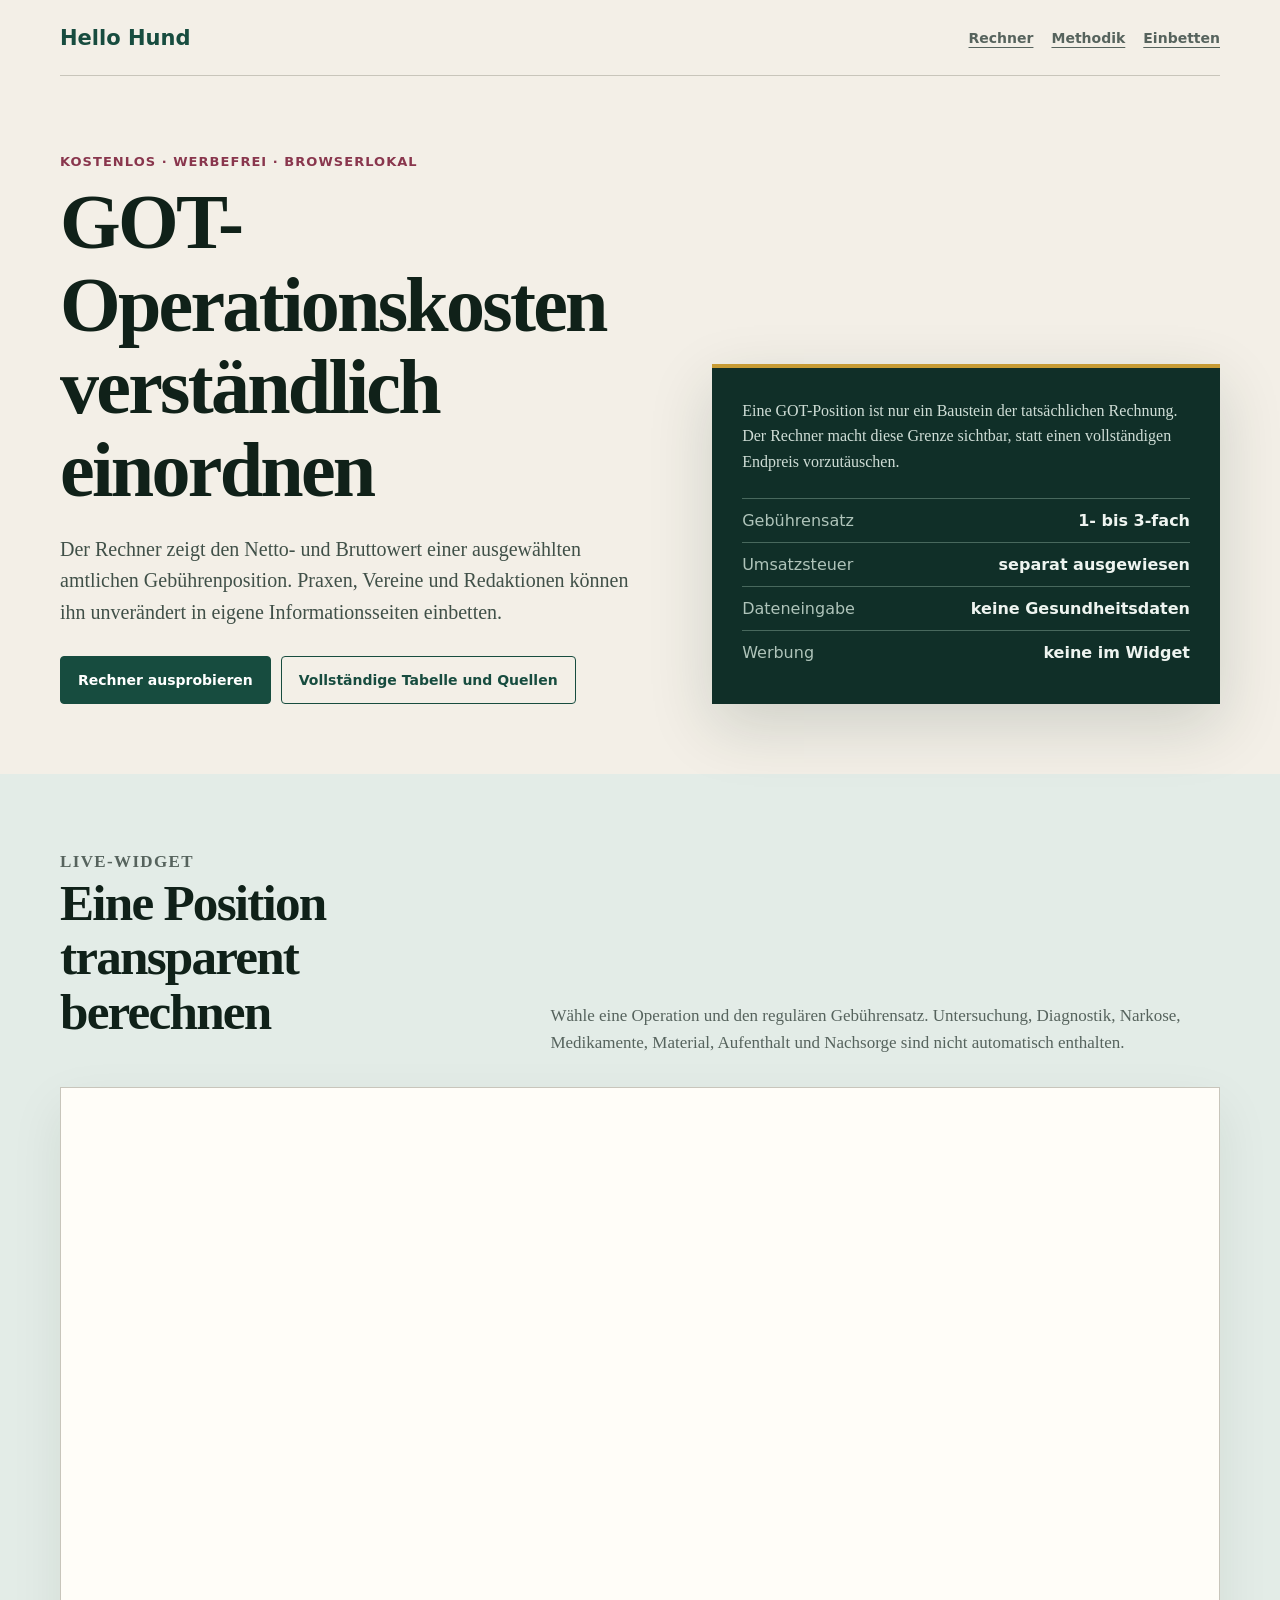
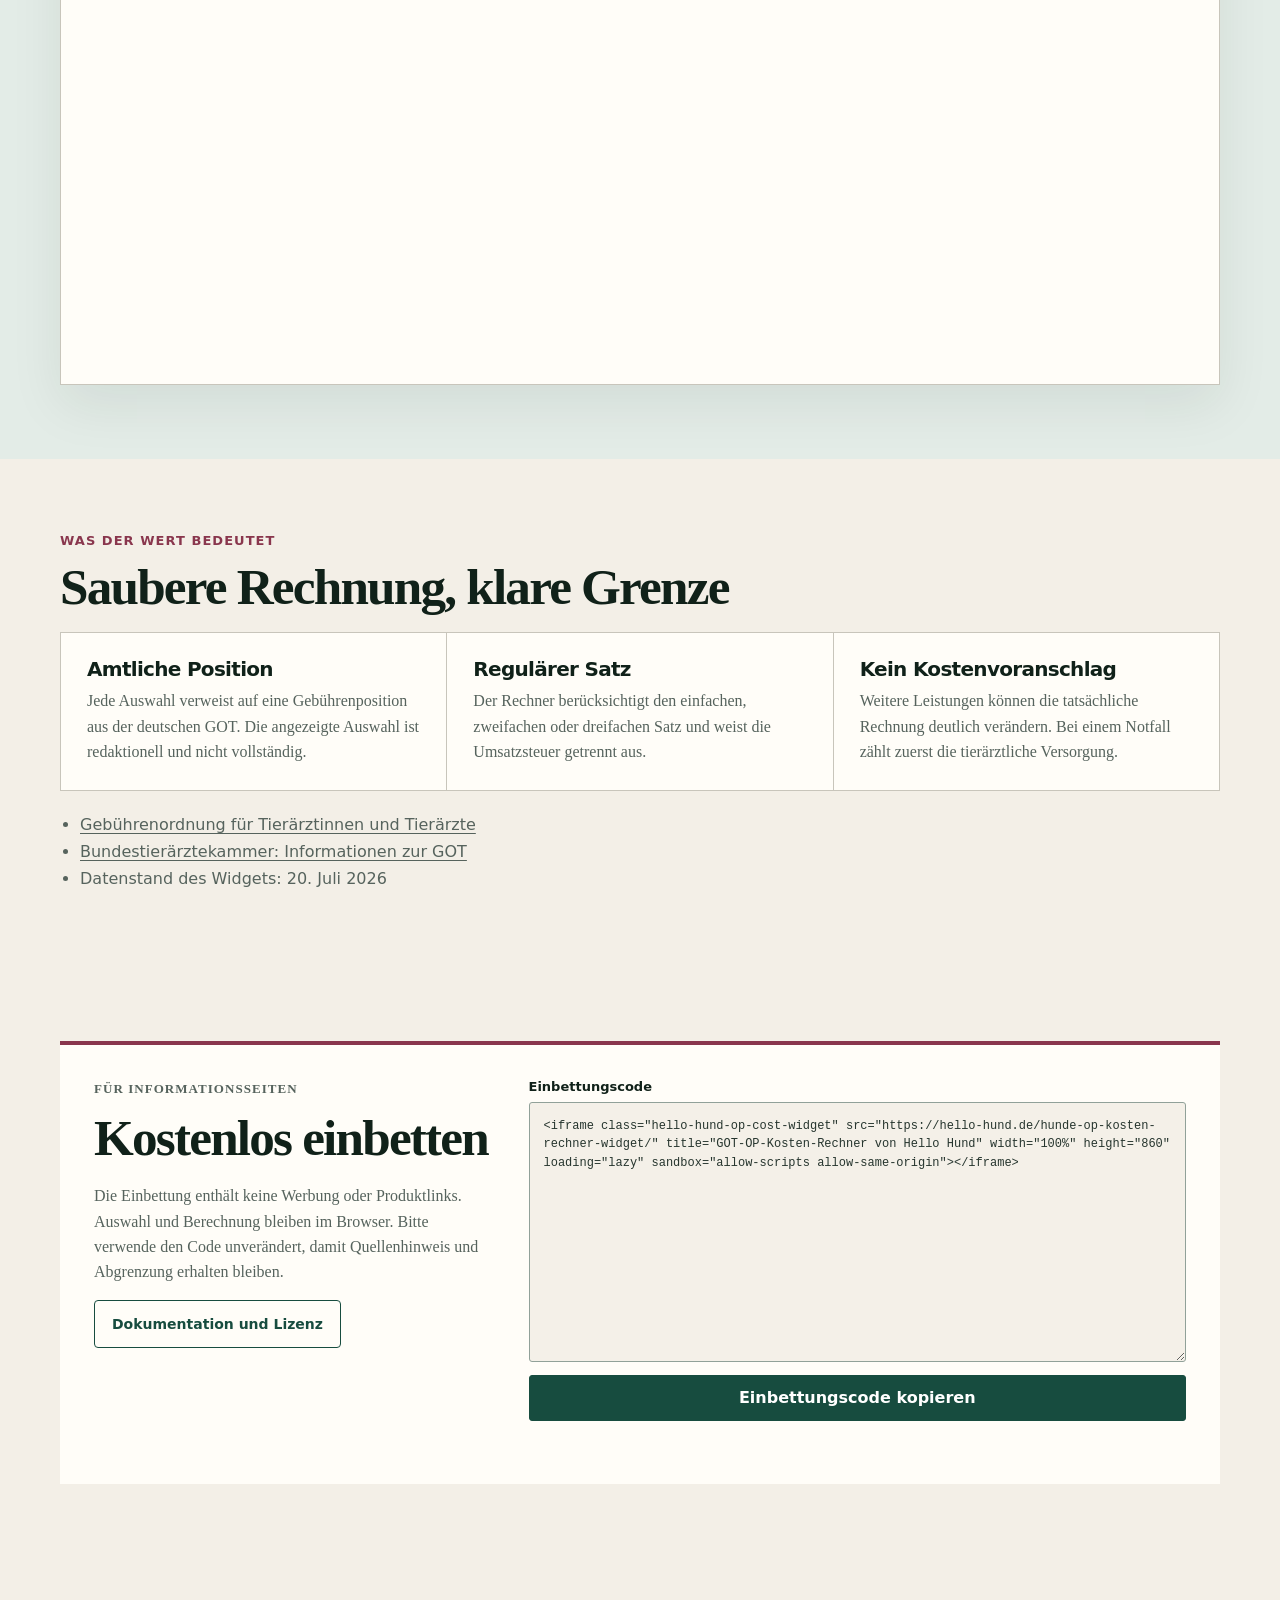
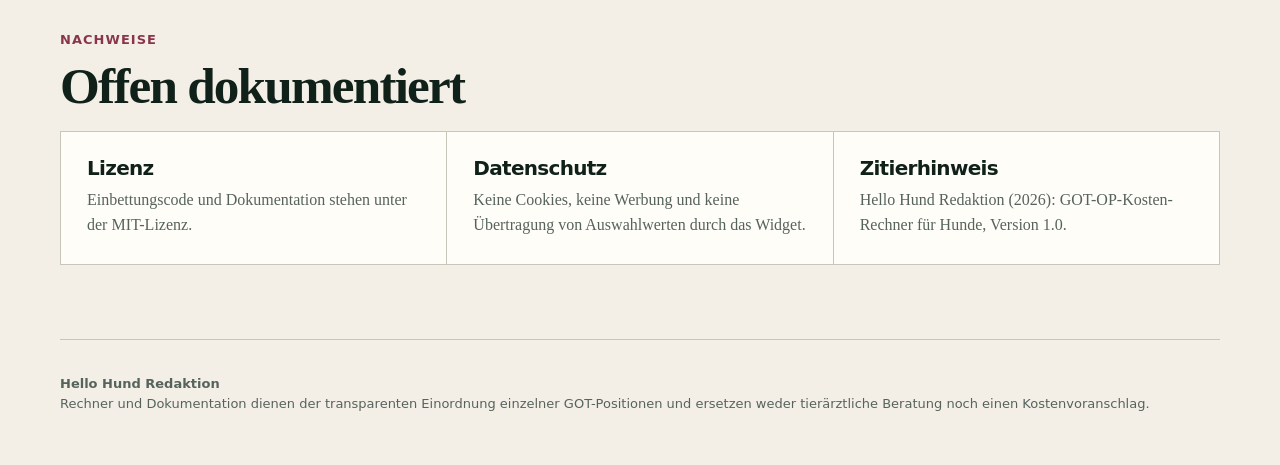
<file: docs/index.html>
<!doctype html>
<html lang="de">
<head>
  <meta charset="utf-8">
  <meta name="viewport" content="width=device-width,initial-scale=1">
  <meta name="robots" content="index,follow,max-image-preview:large">
  <title>GOT-OP-Kosten-Rechner für Hunde – kostenloses Widget</title>
  <meta name="description" content="Einzelne GOT-Operationspositionen für Hunde berechnen und den neutralen Rechner kostenlos in Informationsseiten einbetten.">
  <link rel="canonical" href="https://contentkueche.github.io/hello-hund-got-op-kosten/">
  <link rel="stylesheet" href="styles.css">
  <script type="application/ld+json">
  {
    "@context": "https://schema.org",
    "@type": "SoftwareApplication",
    "name": "GOT-OP-Kosten-Rechner für Hunde",
    "applicationCategory": "UtilitiesApplication",
    "operatingSystem": "Web browser",
    "softwareVersion": "1.0.0",
    "description": "Browserbasierter Rechner für einzelne amtliche GOT-Operationspositionen beim Hund.",
    "url": "https://contentkueche.github.io/hello-hund-got-op-kosten/",
    "codeRepository": "https://github.com/contentkueche/hello-hund-got-op-kosten",
    "license": "https://github.com/contentkueche/hello-hund-got-op-kosten/blob/main/LICENSE",
    "isBasedOn": "https://hello-hund.de/hunde-op-kosten/",
    "publisher": {
      "@type": "Organization",
      "name": "Hello Hund",
      "url": "https://hello-hund.de/"
    },
    "offers": {
      "@type": "Offer",
      "price": "0",
      "priceCurrency": "EUR"
    }
  }
  </script>
</head>
<body>
  <header class="masthead">
    <a class="brand" href="https://hello-hund.de/?utm_source=github_pages&amp;utm_medium=foundation&amp;utm_campaign=got_op_kosten_widget">Hello Hund</a>
    <nav aria-label="Seitennavigation">
      <a href="#rechner">Rechner</a>
      <a href="#methodik">Methodik</a>
      <a href="#einbetten">Einbetten</a>
    </nav>
  </header>

  <main>
    <section class="hero">
      <div>
        <p class="eyebrow">Kostenlos · werbefrei · browserlokal</p>
        <h1>GOT-Operationskosten verständlich einordnen</h1>
        <p class="hero-copy">Der Rechner zeigt den Netto- und Bruttowert einer ausgewählten amtlichen Gebührenposition. Praxen, Vereine und Redaktionen können ihn unverändert in eigene Informationsseiten einbetten.</p>
        <div class="actions">
          <a class="button" href="#rechner">Rechner ausprobieren</a>
          <a class="button button--ghost" href="https://hello-hund.de/hunde-op-kosten/?utm_source=github_pages&amp;utm_medium=foundation&amp;utm_campaign=got_op_kosten_widget&amp;utm_content=hero">Vollständige Tabelle und Quellen</a>
        </div>
      </div>
      <aside class="hero-card">
        <p>Eine GOT-Position ist nur ein Baustein der tatsächlichen Rechnung. Der Rechner macht diese Grenze sichtbar, statt einen vollständigen Endpreis vorzutäuschen.</p>
        <dl>
          <div><dt>Gebührensatz</dt><dd>1- bis 3-fach</dd></div>
          <div><dt>Umsatzsteuer</dt><dd>separat ausgewiesen</dd></div>
          <div><dt>Dateneingabe</dt><dd>keine Gesundheitsdaten</dd></div>
          <div><dt>Werbung</dt><dd>keine im Widget</dd></div>
        </dl>
      </aside>
    </section>

    <section class="section section--tool" id="rechner">
      <header class="section-head">
        <div>
          <p class="eyebrow">Live-Widget</p>
          <h2>Eine Position transparent berechnen</h2>
        </div>
        <p>Wähle eine Operation und den regulären Gebührensatz. Untersuchung, Diagnostik, Narkose, Medikamente, Material, Aufenthalt und Nachsorge sind nicht automatisch enthalten.</p>
      </header>
      <div class="frame-shell">
        <iframe
          class="tool-frame"
          src="https://hello-hund.de/hunde-op-kosten-rechner-widget/"
          title="GOT-OP-Kosten-Rechner von Hello Hund"
          width="100%"
          height="860"
          loading="eager"
          sandbox="allow-scripts allow-same-origin"></iframe>
      </div>
    </section>

    <section class="section" id="methodik">
      <p class="eyebrow">Was der Wert bedeutet</p>
      <h2>Saubere Rechnung, klare Grenze</h2>
      <div class="method-grid">
        <article>
          <h3>Amtliche Position</h3>
          <p>Jede Auswahl verweist auf eine Gebührenposition aus der deutschen GOT. Die angezeigte Auswahl ist redaktionell und nicht vollständig.</p>
        </article>
        <article>
          <h3>Regulärer Satz</h3>
          <p>Der Rechner berücksichtigt den einfachen, zweifachen oder dreifachen Satz und weist die Umsatzsteuer getrennt aus.</p>
        </article>
        <article>
          <h3>Kein Kostenvoranschlag</h3>
          <p>Weitere Leistungen können die tatsächliche Rechnung deutlich verändern. Bei einem Notfall zählt zuerst die tierärztliche Versorgung.</p>
        </article>
      </div>
      <ul class="source-list">
        <li><a href="https://www.gesetze-im-internet.de/got_2022/GOT.pdf">Gebührenordnung für Tierärztinnen und Tierärzte</a></li>
        <li><a href="https://www.bundestieraerztekammer.de/tieraerzte/beruf/got/">Bundestierärztekammer: Informationen zur GOT</a></li>
        <li>Datenstand des Widgets: 20. Juli 2026</li>
      </ul>
    </section>

    <section class="section" id="einbetten">
      <div class="embed-panel">
        <div>
          <p class="eyebrow">Für Informationsseiten</p>
          <h2>Kostenlos einbetten</h2>
          <p>Die Einbettung enthält keine Werbung oder Produktlinks. Auswahl und Berechnung bleiben im Browser. Bitte verwende den Code unverändert, damit Quellenhinweis und Abgrenzung erhalten bleiben.</p>
          <a class="button button--ghost" href="https://github.com/contentkueche/hello-hund-got-op-kosten">Dokumentation und Lizenz</a>
        </div>
        <div class="embed-code">
          <label for="embed-code">Einbettungscode</label>
          <textarea id="embed-code" data-embed-code readonly spellcheck="false">&lt;iframe class="hello-hund-op-cost-widget" src="https://hello-hund.de/hunde-op-kosten-rechner-widget/" title="GOT-OP-Kosten-Rechner von Hello Hund" width="100%" height="860" loading="lazy" sandbox="allow-scripts allow-same-origin"&gt;&lt;/iframe&gt;</textarea>
          <button type="button" data-copy-embed>Einbettungscode kopieren</button>
          <p class="copy-status" data-copy-status role="status" aria-live="polite"></p>
        </div>
      </div>
    </section>

    <section class="section">
      <p class="eyebrow">Nachweise</p>
      <h2>Offen dokumentiert</h2>
      <div class="facts-grid">
        <article><h3>Lizenz</h3><p>Einbettungscode und Dokumentation stehen unter der MIT-Lizenz.</p></article>
        <article><h3>Datenschutz</h3><p>Keine Cookies, keine Werbung und keine Übertragung von Auswahlwerten durch das Widget.</p></article>
        <article><h3>Zitierhinweis</h3><p>Hello Hund Redaktion (2026): GOT-OP-Kosten-Rechner für Hunde, Version 1.0.</p></article>
      </div>
    </section>
  </main>

  <footer class="footer">
    <strong>Hello Hund Redaktion</strong><br>
    Rechner und Dokumentation dienen der transparenten Einordnung einzelner GOT-Positionen und ersetzen weder tierärztliche Beratung noch einen Kostenvoranschlag.
  </footer>
  <script src="app.js"></script>
</body>
</html>
</file>
<file: docs/styles.css>
:root {
  --paper: #f3efe7;
  --surface: #fffdf8;
  --ink: #102119;
  --green: #174c3f;
  --deep: #102f28;
  --wine: #89364d;
  --gold: #c79b34;
  --mist: #e3ece7;
  --line: #c8c5bb;
  --muted: #56635d;
}

* { box-sizing: border-box; }

html {
  background: var(--paper);
  color: var(--ink);
  font-family: system-ui, -apple-system, BlinkMacSystemFont, "Segoe UI", sans-serif;
  scroll-behavior: smooth;
}

body { margin: 0; }

a { color: inherit; }

.masthead {
  display: flex;
  width: min(1160px, calc(100% - 40px));
  min-height: 76px;
  align-items: center;
  justify-content: space-between;
  gap: 24px;
  margin: 0 auto;
  border-bottom: 1px solid var(--line);
}

.brand {
  color: var(--green);
  font-size: 21px;
  font-weight: 900;
  text-decoration: none;
}

.masthead nav {
  display: flex;
  flex-wrap: wrap;
  gap: 18px;
  color: var(--muted);
  font-size: 14px;
  font-weight: 760;
}

.masthead nav a {
  text-underline-offset: 4px;
}

.hero {
  display: grid;
  width: min(1160px, calc(100% - 40px));
  grid-template-columns: minmax(0, 1.08fr) minmax(320px, .92fr);
  gap: 56px;
  align-items: end;
  margin: 0 auto;
  padding: 78px 0 70px;
}

.eyebrow {
  margin: 0 0 12px;
  color: var(--wine);
  font-size: 13px;
  font-weight: 860;
  letter-spacing: .08em;
  text-transform: uppercase;
}

h1, h2, h3 {
  margin-top: 0;
  letter-spacing: -.035em;
  line-height: 1.06;
}

h1 {
  max-width: 780px;
  margin-bottom: 22px;
  font-family: Georgia, "Times New Roman", serif;
  font-size: clamp(45px, 6.3vw, 78px);
  font-weight: 700;
}

h2 {
  margin-bottom: 18px;
  font-family: Georgia, "Times New Roman", serif;
  font-size: clamp(34px, 4vw, 52px);
}

h3 {
  margin-bottom: 8px;
  font-size: 20px;
}

.hero-copy {
  max-width: 710px;
  margin: 0 0 28px;
  color: #405048;
  font-family: Georgia, "Times New Roman", serif;
  font-size: 20px;
  line-height: 1.58;
}

.actions {
  display: flex;
  flex-wrap: wrap;
  gap: 10px;
}

.button {
  display: inline-flex;
  min-height: 48px;
  align-items: center;
  justify-content: center;
  padding: 11px 17px;
  border: 1px solid var(--green);
  border-radius: 4px;
  background: var(--green);
  color: white;
  font-size: 14px;
  font-weight: 830;
  text-decoration: none;
}

.button--ghost {
  background: transparent;
  color: var(--green);
}

.hero-card {
  padding: 30px;
  border-top: 4px solid var(--gold);
  background: var(--deep);
  color: #eef4f0;
  box-shadow: 0 22px 60px rgba(16, 47, 40, .16);
}

.hero-card p {
  margin: 0 0 24px;
  color: #cfddd6;
  font-family: Georgia, "Times New Roman", serif;
  line-height: 1.6;
}

.hero-card dl { margin: 0; }

.hero-card dl div {
  display: flex;
  justify-content: space-between;
  gap: 20px;
  padding: 12px 0;
  border-top: 1px solid #48685d;
}

.hero-card dt { color: #afc4ba; }
.hero-card dd { margin: 0; font-weight: 830; text-align: right; }

.section {
  width: min(1160px, calc(100% - 40px));
  margin: 0 auto;
  padding: 74px 0;
}

.section--tool {
  width: 100%;
  background: var(--mist);
}

.section--tool > div,
.section--tool > header {
  width: min(1160px, calc(100% - 40px));
  margin-right: auto;
  margin-left: auto;
}

.section-head {
  display: grid;
  grid-template-columns: minmax(0, .8fr) minmax(0, 1.2fr);
  gap: 44px;
  align-items: end;
  margin-bottom: 30px;
}

.section-head p {
  margin: 0;
  color: var(--muted);
  font-family: Georgia, "Times New Roman", serif;
  font-size: 17px;
  line-height: 1.62;
}

.frame-shell {
  padding: 18px;
  border: 1px solid var(--line);
  background: var(--surface);
  box-shadow: 0 20px 50px rgba(16, 33, 25, .08);
}

.tool-frame {
  display: block;
  width: 100%;
  height: 860px;
  border: 0;
}

.method-grid,
.facts-grid {
  display: grid;
  grid-template-columns: repeat(3, minmax(0, 1fr));
  gap: 1px;
  border: 1px solid var(--line);
  background: var(--line);
}

.method-grid article,
.facts-grid article {
  min-width: 0;
  padding: 26px;
  background: var(--surface);
}

.method-grid p,
.facts-grid p {
  margin: 0;
  color: var(--muted);
  font-family: Georgia, "Times New Roman", serif;
  line-height: 1.58;
}

.embed-panel {
  display: grid;
  grid-template-columns: minmax(0, .75fr) minmax(0, 1.25fr);
  gap: 40px;
  align-items: start;
  padding: 34px;
  border-top: 4px solid var(--wine);
  background: var(--surface);
}

.embed-panel p {
  color: var(--muted);
  font-family: Georgia, "Times New Roman", serif;
  line-height: 1.58;
}

.embed-code label {
  display: block;
  margin-bottom: 8px;
  font-size: 13px;
  font-weight: 830;
}

.embed-code textarea {
  width: 100%;
  height: 260px;
  resize: vertical;
  padding: 14px;
  border: 1px solid #91a199;
  border-radius: 3px;
  background: #f4f0e8;
  color: #26352e;
  font: 12px/1.55 ui-monospace, SFMono-Regular, Consolas, monospace;
}

.embed-code button {
  width: 100%;
  min-height: 46px;
  margin-top: 9px;
  border: 1px solid var(--green);
  border-radius: 3px;
  background: var(--green);
  color: white;
  font: inherit;
  font-weight: 830;
  cursor: pointer;
}

.copy-status {
  min-height: 21px;
  margin: 8px 0 0;
  color: var(--green);
  font-size: 12px;
  font-weight: 760;
}

.source-list {
  margin: 20px 0 0;
  padding-left: 20px;
  color: var(--muted);
  line-height: 1.7;
}

.source-list a { text-underline-offset: 3px; }

.footer {
  width: min(1160px, calc(100% - 40px));
  margin: 0 auto;
  padding: 34px 0 50px;
  border-top: 1px solid var(--line);
  color: var(--muted);
  font-size: 13px;
  line-height: 1.6;
}

@media (max-width: 900px) {
  .hero {
    grid-template-columns: 1fr;
    gap: 34px;
    align-items: start;
    padding: 58px 0;
  }
  .section-head {
    grid-template-columns: 1fr;
    gap: 8px;
  }
  .embed-panel {
    grid-template-columns: 1fr;
  }
}

@media (max-width: 760px) {
  .method-grid,
  .facts-grid {
    grid-template-columns: 1fr;
  }
  .tool-frame { height: 1120px; }
}

@media (max-width: 520px) {
  .masthead {
    width: min(100% - 26px, 1160px);
    min-height: 68px;
  }
  .masthead nav { display: none; }
  .hero,
  .section,
  .section--tool > div,
  .section--tool > header,
  .footer {
    width: min(100% - 26px, 1160px);
  }
  .hero { padding: 42px 0 48px; }
  h1 { font-size: 42px; }
  .hero-copy { font-size: 17px; }
  .actions { display: grid; }
  .button { width: 100%; }
  .hero-card,
  .embed-panel { padding: 22px 18px; }
  .section { padding: 55px 0; }
  .section--tool { padding: 55px 0; }
  .frame-shell { padding: 8px; }
  .tool-frame { height: 1320px; }
  .embed-code textarea { height: 310px; }
}
</file>
